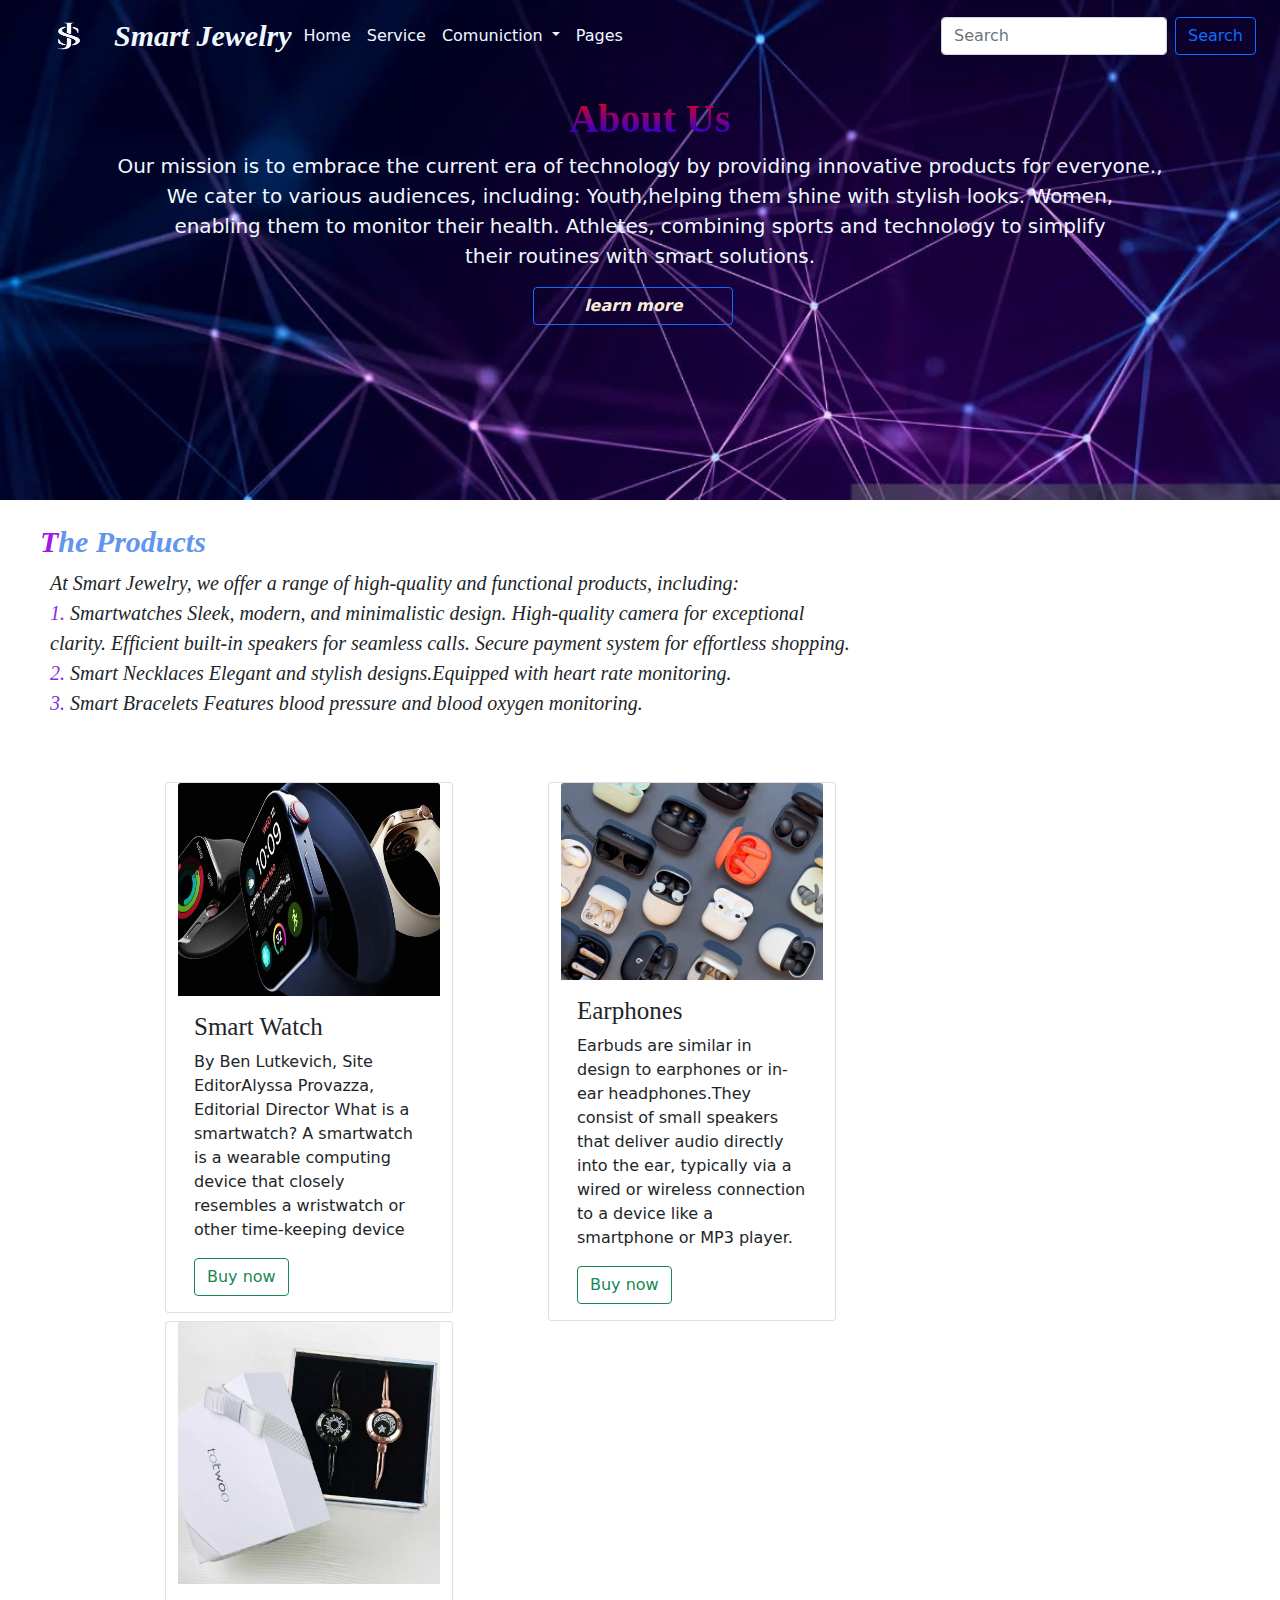
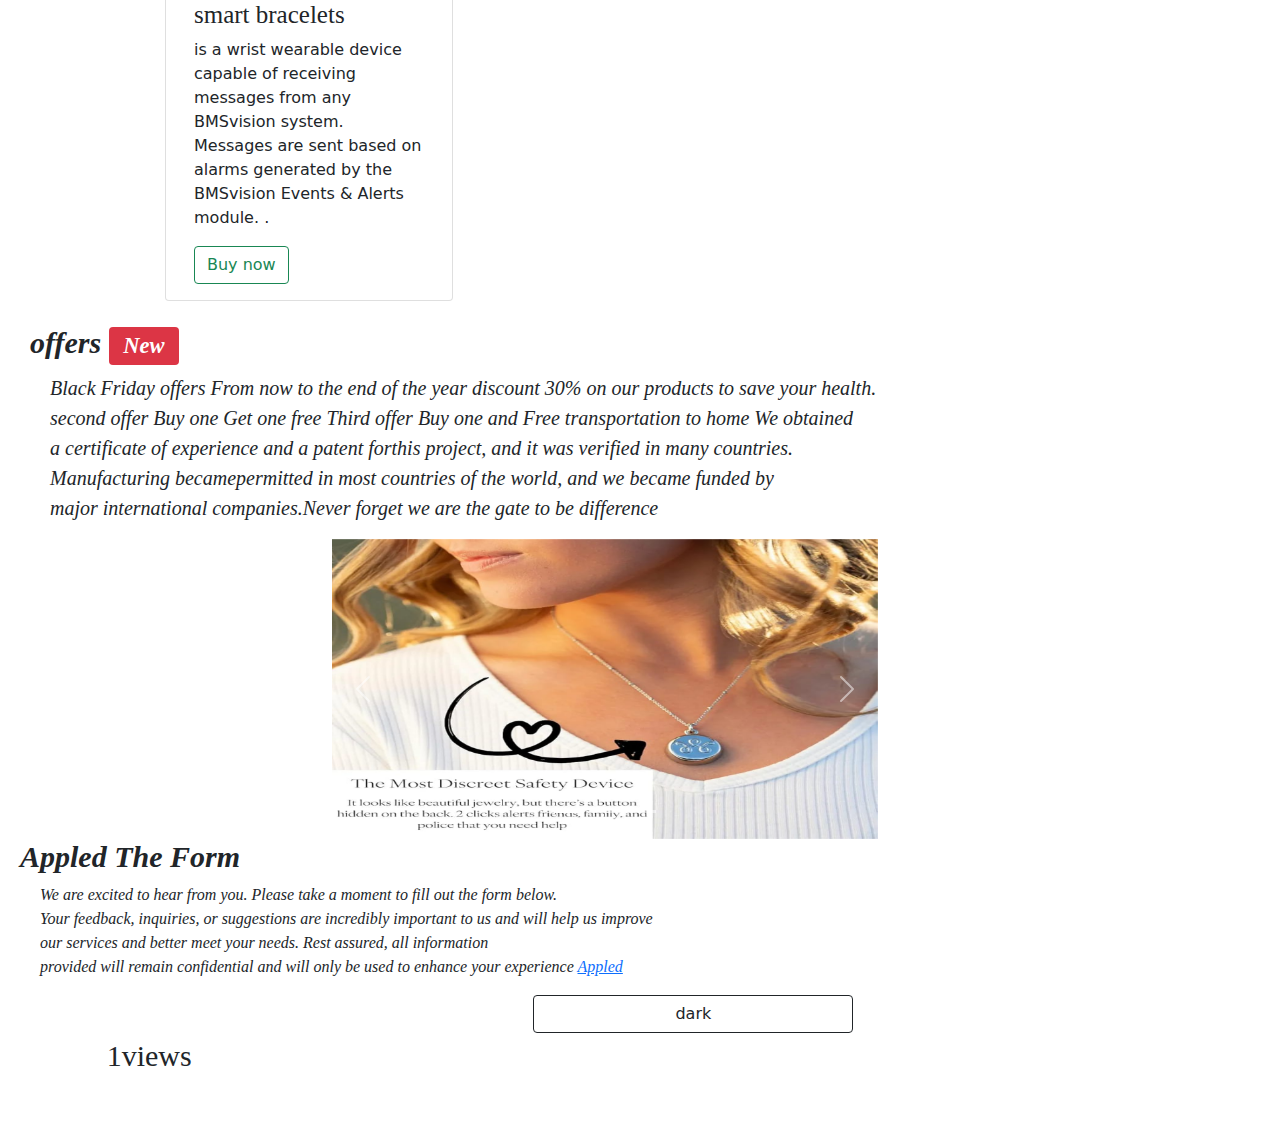
<file: index.html>
<!DOCTYPE html>
<html lang="en">

<head>
    <meta charset="UTF-8">
    <meta name="viewport" content="width=device-width, initial-scale=1.0">
    <title>Document</title>
    <link rel="stylesheet" href="bootstrap.min.css">
    <link rel="stylesheet" href="exam.css">
</head>

<body>
    <!-- <h2 class="mari"> hi in website</h2>
    <p>Lorem ipsum dolor sit amet.</p>
    <h2 class="mari"> hi in website</h2>
    <p>Lorem ipsum dolor sit amet.</p>
    <img src="5d79b5dd066400e188713f7dd417a3f4-removebg-preview (1).png">
    <img src="gg.jpg">
    <img src="902.jpg" id="img1">
    <br>
    <a href="https://www.youtube.com/" target="_blank"> youtube</a>
    <br>
    <a href="https://gemini.google.com/app" target="_blank"> gemini</a>
    <form>
        <label> user name:</label>
        <input type="text" placeholder="username"><br>
        <h2> what is your gadient</h2>
        <input type="radio" name="ss">

        <label> famail</label><br>

        <input type="radio" name="ss">
        <label> male</label><br>


    </form> -->


    <!-- <h2 class="mari"> hi in website</h2>
    <p>Lorem ipsum dolor sit amet.</p>
 -->

    <!-- <h2 class="mari"> hi in website</h2> -->
    <!--  -->
    <!--  -->
    <!-- <div class="mass">
        <ul>
            <li><a href="https://github.com/new" target="_blank"> contant</a></li>
            <li><a href="https://github.com/new" target="_blank "> pages</a></li>
            <li><a href="https://github.com/new" target="_blank"> source</a> </li>
            <li><a href="https://github.com/new" target="_blank"> layout</a></li>
            <li><a href="https://github.com/new" target="_blank"> githup</a></li>

        </ul>
        <h2> hello user</h2>
        <P>Lorem ipsum dolor sit amet consectetur adipisicing elit. Veritatis sunt quaerat quod odit debitis fugiat magnam minus recusandae quidem mollitia!</p>
        <P>Lorem ipsum dolor elit. Veritatis sunt quaerat quod odit debitis fugiat magnam minus recusandae quidem mollitia!</p>
        <P> Veritatis sunt quaerat quod odit debitis fugiat magnam minus recusandae quidem mollitia!</p>
        <P>quod odit debitis fugiat magnam minus recusandae quidem mollitia!</p>

    </div>

    <br>
    <button> enter</button> -->
    <!--  -->
    <!-- <input type="number" id="lovee" placeholder="USD"><br>
    <input type="number" id="love" placeholder="EGY">-->

    <!-- <button id="after">after</button>
    <button id="pefore">pefor</button>
    <button id="side">side
    </button>
    <p id="contant"> contant </p>
    <div id="div"></div> -->
    <!--  -->
    <!-- togle -->
    <!-- <h1 id="name">my name is mariam</h1> -->
    <!--  navbar-->
    <!-- <button id="open" class="hide">open</button>
    <button id="close">close</button>
    <div id="countain">
        <P>home</P>
        <P>source</P>
        <P> news</P>
        <P> proplem solving</P>
        <P> QUIZ</P>
        <P>chat</P>
        <P>blogs</P>


    </div> -->
    <!-- <input type="text" id="inp" placeholder="UserName"><br>
    <button id="btn">click</button> -->
    <!-- dark and light -->
    <!-- <button id="dark"> dark</button>
    <button id="light" class="hide"> light</button>
 -->
    <!--geraly  -->
    <!-- <div id="garaly">
        <div id="photo">
            <img src="cut cat serhio 02-1813x1811-720x719.jpg" onclick="main.src=this.src">
            <img src="img-world-activity-02.jpg" onclick="main.src=this.src">
            <img src="IMG-World-Theme-Park.jpg" onclick="main.src=this.src">
            <img src="2636935038.jpg" onclick="main.src=this.src">
        </div>
        <div id="main">
            <img src="img-world-activity-02.jpg" name="main">

        </div>
        <div id="photo">
            <img src="cut cat serhio 02-1813x1811-720x719.jpg" onmouseenter="main.src=this.src">
            <img src="img-world-activity-02.jpg" onmouseenter="main.src=this.src">
            <img src="IMG-World-Theme-Park.jpg" onmouseenter="main.src=this.src">
            <img src="2636935038.jpg" onmousemove="main.src=this.src">
        </div>
 -->
    <!-- <button id="btn">up</button> -->
    <!-- form -->
    <!-- <div class="scand">
        <input type="number" placeholder="frist number" id="fr"><br>
        <input type="number" placeholder="scand number" id="sc"><br>
    </div>
    <div class="frist">
        <section id="hello">add</section>
        <section id="hellos"></section>
    </div> -->
    <!-- <header class="container">
        <section>
            <div class="green" data-color="green"></div>
            <div class="red" data-color="red"></div>
            <div class="blue " data-color='blue'></div>
            <div class="white " data-color="white"></div>

        </section>

    </header>
    <br>

    <footer class="final">
        <footer class="finals"></footer>
    </footer> -->
    <!-- <br> -->
    <!--  -->
    <!-- <div class="website-counter"></div>
    <button id="reset">Reset</button> -->
    <!-- 
     -->
    <!-- <div class="container-fluid">
        <div class="row">
            <div class="col-md-6">
                <button class="btn btn-primary w-25">kllk</button>

            </div>
            <div>
                <p class="ms-25">Lorem ipsum dolor sit, amet consectetur adipisicing elit. Ea aperiam dolore quisquam neque qui facilis, labore porro quae quas exercitationem numquam ipsum architecto!</p>
            </div>
        </div>

    </div> -->
    <!-- <nav class="navbar navbar-expand-lg bg-body-tertiary">
        <div class="container-fluid">
            <a class="navbar-brand" href="#">Navbar</a>
            <button class="navbar-toggler" type="button" data-bs-toggle="collapse" data-bs-target="#mass" aria-controls="mass" aria-expanded="false">
            <span class="navbar-toggler-icon"> </span>
          </button>
            <div class="collapse navbar-collapse" id="mass">
                <ul class="navbar-nav me-auto mb-2 mb-lg-0 ">
                    <li class="nav-item">
                        <a class="nav-link active" aria-current="page" href="#">Home</a>
                    </li>
                    <li class="nav-item">
                        <a class="nav-link" href="#">Link</a>
                    </li>
                    <li class="nav-item dropdown">
                        <a class="nav-link dropdown-toggle" href="#" role="button" data-bs-toggle="dropdown" aria-expanded="false">
                  Dropdown
                </a>
                        <ul class="dropdown-menu">
                            <li><a class="dropdown-item" href="#">Action</a></li>
                            <li><a class="dropdown-item" href="#">Another action</a></li>
                            <li>
                                <hr class="dropdown-divider">
                            </li>
                            <li><a class="dropdown-item" href="#">Something else here</a></li>
                        </ul>
                    </li>
                    <li class="nav-item">
                        <a class="nav-link disabled" aria-disabled="true">Disabled</a>
                    </li>
                </ul>
                <form class="d-flex" role="search">
                    <input class="form-control me-2" type="search" placeholder="Search" aria-label="Search">
                    <button class="btn btn-outline-success" type="submit">Search</button>
                </form>
            </div>
        </div>
    </nav> -->
    <!-- 
    <nav class="navbar navbar-expanded-lg bg-body-taritary">
        <div class="container-fluid">
            <a class="navbar-prand" href="##"></a>
            <button class="navbar-toggler"  type="button" data-bs-toggler="collaps" data-bs-target="#..." aria-controls="..." aria-expanded="false" aria-lebel="toggle-navgation ">
     -->
    <!-- <nav class="navbar navbar-expand-lg">
        <div class="container">
            <a class="navbar-brand" href="##">mariam</a>
            <button class="navbar-toggler" type="button" data-bs-target="#mass" data-bs-toggler="collapse" aria-controls="mass" aria-expanded="false" aria-label="toggle navgation">
                         <span class="navbar-toggler-icon"></span>
                        </button>
            <div class="collapse navbar-collapse" id="mass">
                <ul class="navbar-nav me-auto mb-2 mb-lg-0">
                    <li class="nav-item active " aria-current="page">
                        <a class="nav-link" href="##"> contant</a>
                    </li>
                    <li class="nav-item">
                        <a class="nav-link" href="##"> pages</a>
                    </li>
                    <li class="nav-item dropdown">
                        <a class="nav-link dropdown-toggle" href="##" aria-toggle="dropdown" aria-expanded="false"> exprince</a>
                        <ul class=" dropdown-menu">
                            <li><a class="dropdown-item" href="#####">here</a></li>
                            <li><a class="dropdown-item" href="####">hii</a></li>
                            <hr class="dropdown-divider">
                            <li><a class="dropdown-item" href="##">here</a></li>

                        </ul>
                    </li>
                    <li class="nav-item">
                        <a class="nav-link disabled" aria-disabled="true" href='#######'>maha</a>
                    </li>
                    <ul>
                        <form class="d-flex me-2">
                            <input class="form-control" type="search" placeholder="search" aria-lebel="search">
                            <button class="btn btn-outline-primary" me-2>search</button>
                        </form>
            </div>
        </div>
    </nav>-->
    <!-- <nav class="navbar navbar-expand-md bg-body-tertiary">
        <div class="container-fluid">
            <a class="navbar-brand" href="#">Navbar</a>
            <button class="navbar-toggler" type="button" data-bs-toggle="collapse" data-bs-target="#navbarSupportedContent" aria-controls="navbarSupportedContent" aria-expanded="false" aria-label="Toggle navigation">
            <span class="navbar-toggler-icon"></span>
          </button>
            <div class="collapse navbar-collapse" id="navbarSupportedContent">
                <ul class="navbar-nav me-auto mb-2 mb-lg-0">
                    <li class="nav-item">
                        <a class="nav-link active" aria-current="page" href="#">Home</a>
                    </li>
                    <li class="nav-item">
                        <a class="nav-link" href="#">Link</a>
                    </li>
                    <li class="nav-item dropdown">
                        <a class="nav-link dropdown-toggle" href="#" data-bs-toggle="dropdown" aria-expanded="false">
                  Dropdown
                </a>
                        <ul class="dropdown-menu">
                            <li><a class="dropdown-item" href="#">Action</a></li>
                            <li><a class="dropdown-item" href="#">Another action</a></li>
                            <li>
                                <hr class="dropdown-divider">
                            </li>
                            <li><a class="dropdown-item" href="#">Something else here</a></li>
                        </ul>
                    </li>
                    <li class="nav-item">
                        <a class="nav-link disabled" aria-disabled="true">Disabled</a>
                    </li>
                </ul>
                <form class="d-flex">
                    <input class="form-control me-2" type="search" placeholder="Search" aria-label="Search">
                    <button class="btn btn-outline-success" type="submit">Search</button>
                </form>
            </div>
        </div>
    </nav>
 -->
    <div class="parents">
        <div class="row">
            <nav class="navbar navbar-expand-md">
                <div class="container-fluid">
                    <img src="1000109999-removebg-preview.png" id="ab">
                    <a class="navbar-brand me-1" href="#" id="nav" style="color: aliceblue;">Smart Jewelry</a>
                    <button class="navbar-toggler" type="button" data-bs-toggle="collapse" data-bs-target="#navbarText" aria-controls="navbarText" aria-expanded="false" aria-label="Toggle navigation">
                    <span class="navbar-toggler-icon  bg-light"></span>
                  </button>
                    </button>
                    <div class="collapse navbar-collapse" id="navbarText">
                        <ul class="navbar-nav me-auto mb-2 mb-lg-0">
                            <li class="nav-item">
                                <a class="nav-link active" aria-current="page" href="https://www.amazon.eg/-/en/Cell-Phones/b?ie=UTF8&node=21832883031" target="_blank" style="color: aliceblue;">Home</a>
                            </li>
                            <li class="nav-item">
                                <a class="nav-link" href="https://en.wikipedia.org/wiki/Digital_marketing" target="_blank" style="color: aliceblue;">Service</a>
                            </li>
                            <li class="nav-item dropdown">
                                <a class="nav-link dropdown-toggle" href="#" role="button" data-bs-toggle="dropdown" aria-expanded="false" style="color: aliceblue;">
            Comuniction 
          </a>
                                <ul class="dropdown-menu">
                                    <li><a class="dropdown-item" href="https://www.amazon.eg/-/en/Cell-Phones/b?ie=UTF8&node=21832883031" target="_blank">Whatsapp</a></li>
                                    <li><a class="dropdown-item" href="https://www.amazon.eg/-/en/Cell-Phones/b?ie=UTF8&node=21832883031">LinkedIn</a></li>
                                    <li>
                                        <hr class="dropdown-divider">
                                    </li>
                                    <li><a class="dropdown-item" href="https://www.amazon.eg/-/en/Cell-Phones/b?ie=UTF8&node=21832883031" target="_blank">facebook</a></li>
                                </ul>
                            </li>
                            <li class="nav-item">
                                <a class="nav-link disabled" aria-disabled="true" style="color: aliceblue;">Pages</a>
                            </li>
                        </ul>
                        <form class="d-flex" role="search">
                            <input class="form-control me-2" type="search" placeholder="Search" aria-label="Search">
                            <button class="btn btn-outline-primary " type="submit">Search</button>
                        </form>
                    </div>
                </div>
        </div>
        </nav>
        <br>
        <h1>About Us
        </h1>
        <p style="color: aliceblue;" class="po"> Our mission is to embrace the current era of technology by providing innovative products for everyone.,<br> We cater to various audiences, including: Youth,helping them shine with stylish looks. Women,<br> enabling them to monitor their health.
            Athletes, combining sports and technology to simplify <br> their routines with smart solutions.
        </P>
        <a href=" https://www.facebook.com/share/zMTmrZhQVazwsibr" class="btn btn-outline-primary offset-5 or "> learn more</a>


    </div>
    <br>
    <div class="content">
        <h2>The Products</h2>
        <p class="pro">At Smart Jewelry, we offer a range of high-quality and functional products, including:
            <br><span> 1.</span> Smartwatches Sleek, modern, and minimalistic design. High-quality camera for exceptional
            <br> clarity. Efficient built-in speakers for seamless calls. Secure payment system for effortless shopping.
            <br> <span>2.</span> Smart Necklaces Elegant and stylish designs.Equipped with heart rate monitoring.<br> <span>3.</span> Smart Bracelets Features blood pressure and blood oxygen monitoring.<br>

        </p>
    </div>
    <br>
    <br>
    <div class="container">
        <div class="row">
            <div class="card col-md-4 offset-1 cardee nada mb-2" style="width: 18rem;">
                <img src="Apple-Watch-8.jpg" class="card-img-top h-50">
                <div class="card-body">
                    <h5 class="card-title mass">Smart Watch</h5>
                    <p class="card-text">

                        By Ben Lutkevich, Site EditorAlyssa Provazza, Editorial Director What is a smartwatch? A smartwatch is a wearable computing device that closely resembles a wristwatch or other time-keeping device</p>
                    <a href="#" class="btn btn-outline-success"> Buy now</a>
                </div>

            </div>
            <div class="card col-md-4 offset-1 cards pan mb-23" style="width: 18rem;">
                <img src="wireless-earbuds-1661183784.jpg" class="card-img-top">
                <div class="card-body">
                    <h5 class="card-title mass">Earphones</h5>
                    <p class="card-text">Earbuds are similar in design to earphones or in-ear headphones.They consist of small speakers that deliver audio directly into the ear, typically via a wired or wireless connection to a device like a smartphone or MP3 player.</p>
                    <a href="#" class="btn btn-outline-success">Buy now

                    </a>
                </div>

            </div>
            <div class="card col-md-3 offset-1 carde an" style="width: 18rem;">
                <img src="4_1800x1800_6fef5b29-8599-487e-a941-1259f7614618.jpg" class="card-img-top">
                <div class="card-body">
                    <h5 class="card-title mass"> smart bracelets </h5>
                    <p class="card-text"> is a wrist wearable device capable of receiving messages from any BMSvision system. Messages are sent based on alarms generated by the BMSvision Events & Alerts module. .
                    </p>
                    <a href="#" class="btn btn-outline-success">Buy now</a>
                </div>

            </div>
        </div>
    </div>



    </div>
    </div>

    </div>
    </div>
    <br>
    <div class="const ">
        <h3> offers <span class="badge bg-danger">New</span></h3>
        </h3>
        <p class="vise">Black Friday offers From now to the end of the year discount 30% on our products to save your health.<br> second offer Buy one Get one free Third offer Buy one and Free transportation to home We obtained<br> a certificate of experience and a patent
            forthis project, and it was verified in many countries.
            <br>Manufacturing becamepermitted in most countries of the world, and we became funded by
            <br>major international companies.Never forget we are the gate to be difference</p>
    </div>
    <div class="container offset-3">
        <div class="row">
            <div id="carouselExampleIndicators" class="carousel slide col-md-6" data-bs-ride="carousel">
                <div class="carousel-indicators">
                    <button type="button" data-bs-target="#carouselExampleIndicators" data-bs-slide-to="0" class="active" aria-current="true" aria-label="Slide 1"></button>
                    <button type="button" data-bs-target="#carouselExampleIndicators" data-bs-slide-to="1" aria-label="Slide 2"></button>
                    <button type="button" data-bs-target="#carouselExampleIndicators" data-bs-slide-to="2" aria-label="Slide 3"></button>
                </div>
                <div class="carousel-inner">
                    <div class="carousel-item active ">
                        <img src="WhatsApp Image 2024-12-04 a_8aeccb72.jpg" class="d-block w-100" style="height: 300px;">
                    </div>
                    <div class="carousel-item">
                        <img src="We.jpg" class="d-block w-100 " style="height: 300px;">
                    </div>
                    <div class="carousel-item">
                        <img src="WhatsApp Image 2024-12-_8bfb01e9.jpg" class="d-block w-100" alt="..." style="height: 300px;">
                    </div>
                </div>
                <button class="carousel-control-prev" type="button" data-bs-target="#carouselExampleIndicators" data-bs-slide="prev">
                  <span class="carousel-control-prev-icon" aria-hidden="true"></span>
                  <span class="visually-hidden">Previous</span>
                </button>
                <button class="carousel-control-next" type="button" data-bs-target="#carouselExampleIndicators" data-bs-slide="next">
                  <span class="carousel-control-next-icon" aria-hidden="true"></span>
                  <span class="visually-hidden">Next</span>
                </button>
            </div>
        </div>
    </div>
    <h5 class="ball"> Appled the Form</h5>
    <p class="pass"> We are excited to hear from you. Please take a moment to fill out the form below.
        <br> Your feedback, inquiries, or suggestions are incredibly important to us and will help us improve
        <br> our services and better meet your needs. Rest assured, all information<br> provided will remain confidential and will only be used to enhance your experience
        <a href="##" data-bs-toggle="modal" data-bs-target="#staticBackdrop">
            Appled
            </a> </p>
    <!-- Button trigger modal -->
    <!-- Modal -->
    <div class="modal fade" id="staticBackdrop" data-bs-backdrop="static" data-bs-keyboard="false" tabindex="-1" aria-labelledby="staticBackdropLabel" aria-hidden="true">
        <div class="modal-dialog">
            <div class="modal-content">
                <div class="modal-header">
                    <h5 class="modal-title" id="staticBackdropLabel">appled</h5>
                    <button type="button" class="btn-close" data-bs-dismiss="modal" aria-label="Close"></button>
                </div>
                <div class="modal-body">
                    <form>
                        <h6 class="text-center"> enter your data </h6>
                        <label for="UserName" class="form-lebel">UserName</label>
                        <input class="form-control" placeholder="UserName" type="text" id="text ">
                        <label for="email" class="form-lebel">Email</label>
                        <input class="form-control" placeholder="Email" type="email">
                        <label for="password" class="form-lebel">Password</label>
                        <input class="form-control" placeholder="password" type="password" id="password ">

                        <h6>What gender are you?</h6>
                        <input id="grad" name="mm" type="radio">
                        <label for="grad"> man<label>
                        <input id="grad" name="mm" type="radio">
                        <label for="grad"> woman<label>
    



                    </form>
                </div>
                <div class="modal-footer">
                    <button type="button" class="btn btn-secondary" data-bs-dismiss="modal">Close</button>
                    <button type="button" class="btn btn-primary">submint</button>
                </div>
            </div>
        </div>
    </div>
    <button id="mariam" class="btn btn-outline-dark offset-5 w-25">dark</button>
    <button id="mariams" class="btn btn-outline-light hide offset-5 w-25"> light</button>
    <div class="view offset-1"><p>views</p>views</div>
    <!-- <footer> -->
         <!-- <div class="footer">
        <span class="offset-1 text-light maha"> this company supported diffrent<br>
             countries this webseite have a accsesabilty <br>  
             <br> </span></div>
             <article> when want communication with modeotor for company 
             <br> <br>Gmail:  Smartjewelry@gmail.com <br><br>
             Phone: 01148648800<br></br>Facebook: https://www.facebook.com/share/zMTmrZhQVazwsibr<br>

            </artical> 
 

        


    </footer>



 -->




    <script src="bootstrap.bundle.min.js"></script>
    <script src="exam.js "></script>

</body>

</html>
</file>
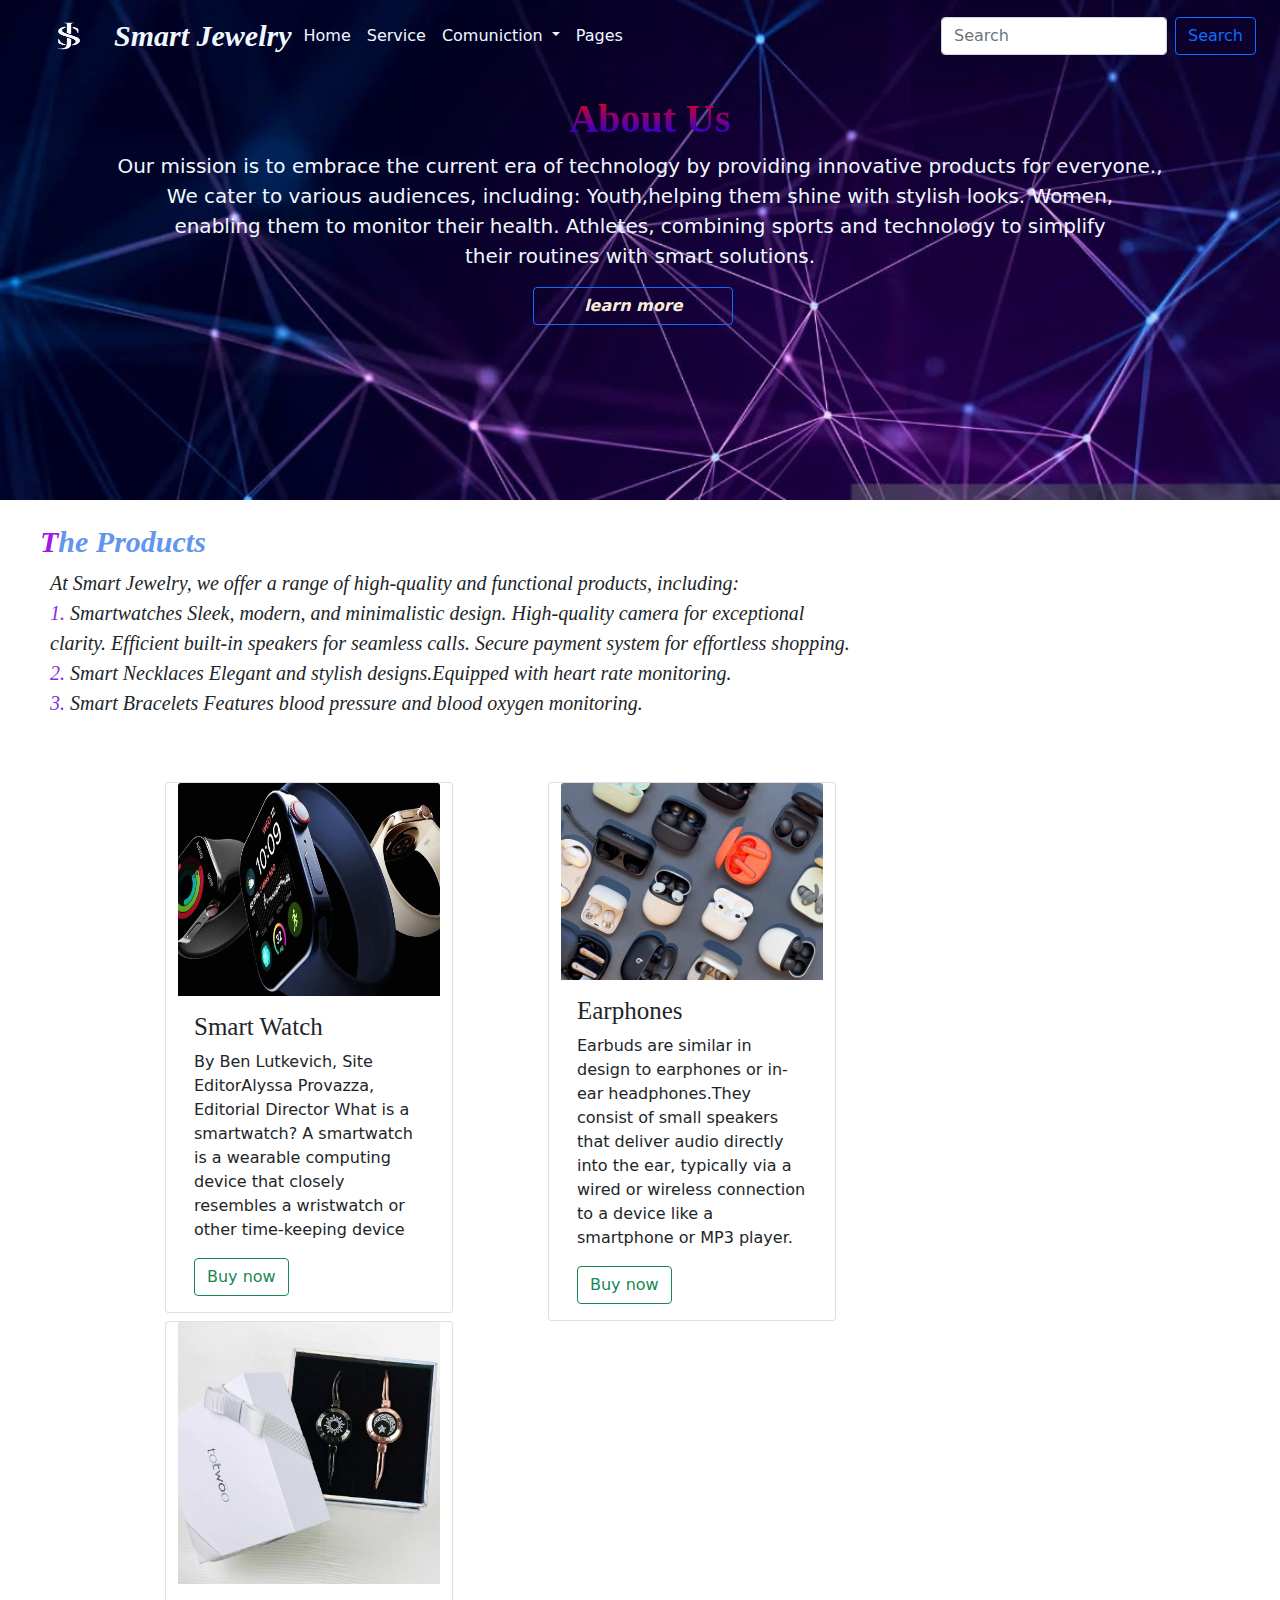
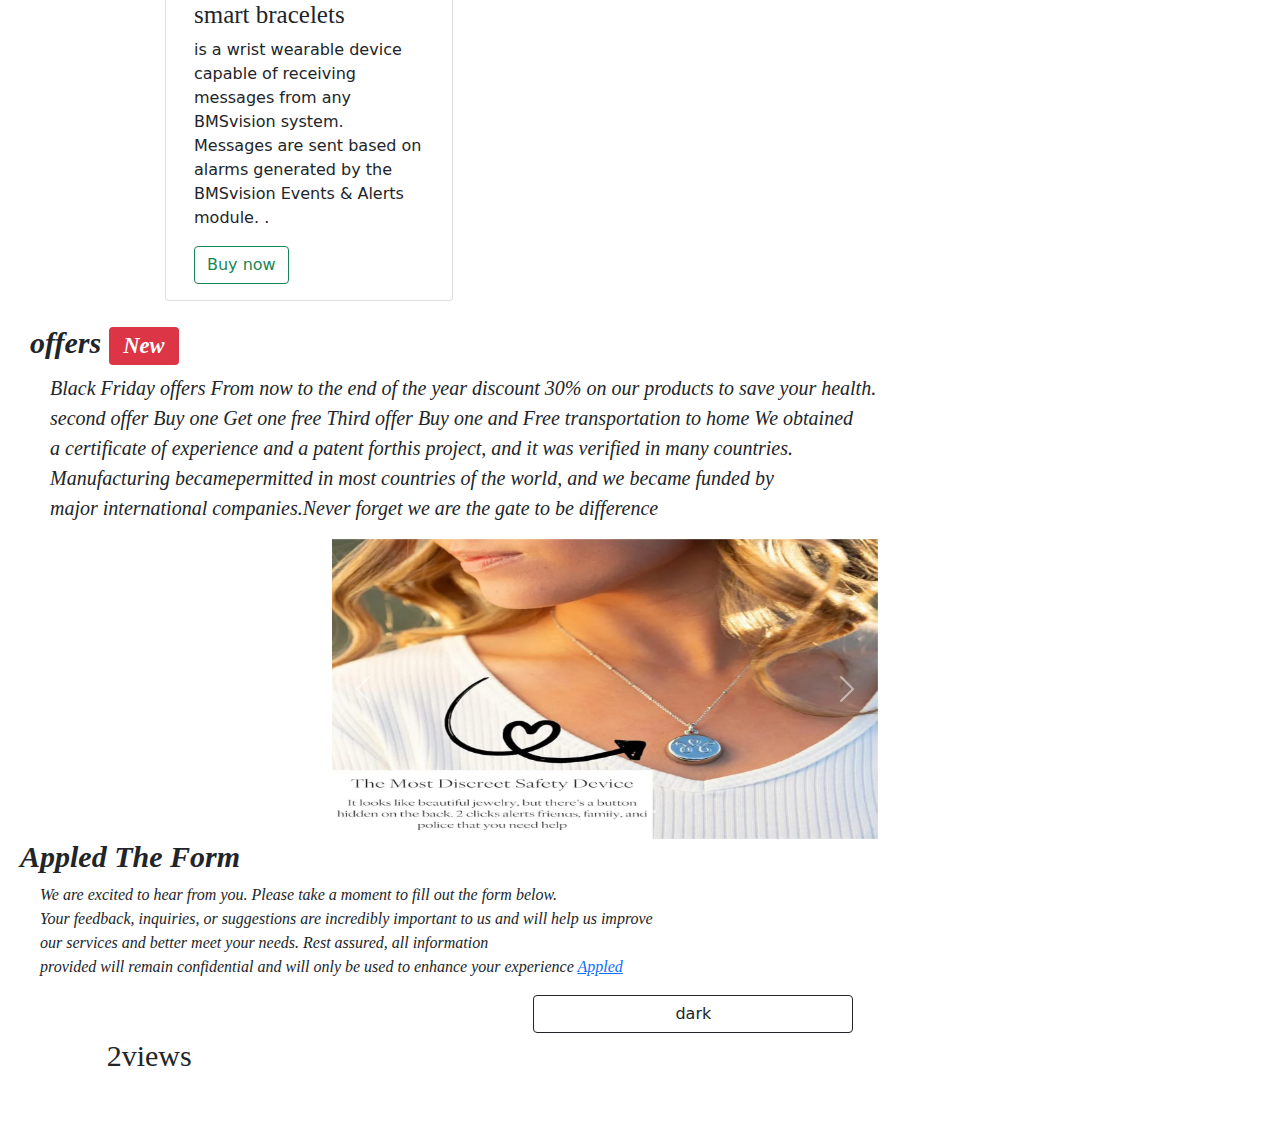
<file: exam.html>
<!DOCTYPE html>
<html lang="en">

<head>
    <meta charset="UTF-8">
    <meta name="viewport" content="width=device-width, initial-scale=1.0">
    <title>Document</title>
    <link rel="stylesheet" href="bootstrap.min.css">
    <link rel="stylesheet" href="exam.css">
</head>

<body>
    <!-- <h2 class="mari"> hi in website</h2>
    <p>Lorem ipsum dolor sit amet.</p>
    <h2 class="mari"> hi in website</h2>
    <p>Lorem ipsum dolor sit amet.</p>
    <img src="5d79b5dd066400e188713f7dd417a3f4-removebg-preview (1).png">
    <img src="gg.jpg">
    <img src="902.jpg" id="img1">
    <br>
    <a href="https://www.youtube.com/" target="_blank"> youtube</a>
    <br>
    <a href="https://gemini.google.com/app" target="_blank"> gemini</a>
    <form>
        <label> user name:</label>
        <input type="text" placeholder="username"><br>
        <h2> what is your gadient</h2>
        <input type="radio" name="ss">

        <label> famail</label><br>

        <input type="radio" name="ss">
        <label> male</label><br>


    </form> -->


    <!-- <h2 class="mari"> hi in website</h2>
    <p>Lorem ipsum dolor sit amet.</p>
 -->

    <!-- <h2 class="mari"> hi in website</h2> -->
    <!--  -->
    <!--  -->
    <!-- <div class="mass">
        <ul>
            <li><a href="https://github.com/new" target="_blank"> contant</a></li>
            <li><a href="https://github.com/new" target="_blank "> pages</a></li>
            <li><a href="https://github.com/new" target="_blank"> source</a> </li>
            <li><a href="https://github.com/new" target="_blank"> layout</a></li>
            <li><a href="https://github.com/new" target="_blank"> githup</a></li>

        </ul>
        <h2> hello user</h2>
        <P>Lorem ipsum dolor sit amet consectetur adipisicing elit. Veritatis sunt quaerat quod odit debitis fugiat magnam minus recusandae quidem mollitia!</p>
        <P>Lorem ipsum dolor elit. Veritatis sunt quaerat quod odit debitis fugiat magnam minus recusandae quidem mollitia!</p>
        <P> Veritatis sunt quaerat quod odit debitis fugiat magnam minus recusandae quidem mollitia!</p>
        <P>quod odit debitis fugiat magnam minus recusandae quidem mollitia!</p>

    </div>

    <br>
    <button> enter</button> -->
    <!--  -->
    <!-- <input type="number" id="lovee" placeholder="USD"><br>
    <input type="number" id="love" placeholder="EGY">-->

    <!-- <button id="after">after</button>
    <button id="pefore">pefor</button>
    <button id="side">side
    </button>
    <p id="contant"> contant </p>
    <div id="div"></div> -->
    <!--  -->
    <!-- togle -->
    <!-- <h1 id="name">my name is mariam</h1> -->
    <!--  navbar-->
    <!-- <button id="open" class="hide">open</button>
    <button id="close">close</button>
    <div id="countain">
        <P>home</P>
        <P>source</P>
        <P> news</P>
        <P> proplem solving</P>
        <P> QUIZ</P>
        <P>chat</P>
        <P>blogs</P>


    </div> -->
    <!-- <input type="text" id="inp" placeholder="UserName"><br>
    <button id="btn">click</button> -->
    <!-- dark and light -->
    <!-- <button id="dark"> dark</button>
    <button id="light" class="hide"> light</button>
 -->
    <!--geraly  -->
    <!-- <div id="garaly">
        <div id="photo">
            <img src="cut cat serhio 02-1813x1811-720x719.jpg" onclick="main.src=this.src">
            <img src="img-world-activity-02.jpg" onclick="main.src=this.src">
            <img src="IMG-World-Theme-Park.jpg" onclick="main.src=this.src">
            <img src="2636935038.jpg" onclick="main.src=this.src">
        </div>
        <div id="main">
            <img src="img-world-activity-02.jpg" name="main">

        </div>
        <div id="photo">
            <img src="cut cat serhio 02-1813x1811-720x719.jpg" onmouseenter="main.src=this.src">
            <img src="img-world-activity-02.jpg" onmouseenter="main.src=this.src">
            <img src="IMG-World-Theme-Park.jpg" onmouseenter="main.src=this.src">
            <img src="2636935038.jpg" onmousemove="main.src=this.src">
        </div>
 -->
    <!-- <button id="btn">up</button> -->
    <!-- form -->
    <!-- <div class="scand">
        <input type="number" placeholder="frist number" id="fr"><br>
        <input type="number" placeholder="scand number" id="sc"><br>
    </div>
    <div class="frist">
        <section id="hello">add</section>
        <section id="hellos"></section>
    </div> -->
    <!-- <header class="container">
        <section>
            <div class="green" data-color="green"></div>
            <div class="red" data-color="red"></div>
            <div class="blue " data-color='blue'></div>
            <div class="white " data-color="white"></div>

        </section>

    </header>
    <br>

    <footer class="final">
        <footer class="finals"></footer>
    </footer> -->
    <!-- <br> -->
    <!--  -->
    <!-- <div class="website-counter"></div>
    <button id="reset">Reset</button> -->
    <!-- 
     -->
    <!-- <div class="container-fluid">
        <div class="row">
            <div class="col-md-6">
                <button class="btn btn-primary w-25">kllk</button>

            </div>
            <div>
                <p class="ms-25">Lorem ipsum dolor sit, amet consectetur adipisicing elit. Ea aperiam dolore quisquam neque qui facilis, labore porro quae quas exercitationem numquam ipsum architecto!</p>
            </div>
        </div>

    </div> -->
    <!-- <nav class="navbar navbar-expand-lg bg-body-tertiary">
        <div class="container-fluid">
            <a class="navbar-brand" href="#">Navbar</a>
            <button class="navbar-toggler" type="button" data-bs-toggle="collapse" data-bs-target="#mass" aria-controls="mass" aria-expanded="false">
            <span class="navbar-toggler-icon"> </span>
          </button>
            <div class="collapse navbar-collapse" id="mass">
                <ul class="navbar-nav me-auto mb-2 mb-lg-0 ">
                    <li class="nav-item">
                        <a class="nav-link active" aria-current="page" href="#">Home</a>
                    </li>
                    <li class="nav-item">
                        <a class="nav-link" href="#">Link</a>
                    </li>
                    <li class="nav-item dropdown">
                        <a class="nav-link dropdown-toggle" href="#" role="button" data-bs-toggle="dropdown" aria-expanded="false">
                  Dropdown
                </a>
                        <ul class="dropdown-menu">
                            <li><a class="dropdown-item" href="#">Action</a></li>
                            <li><a class="dropdown-item" href="#">Another action</a></li>
                            <li>
                                <hr class="dropdown-divider">
                            </li>
                            <li><a class="dropdown-item" href="#">Something else here</a></li>
                        </ul>
                    </li>
                    <li class="nav-item">
                        <a class="nav-link disabled" aria-disabled="true">Disabled</a>
                    </li>
                </ul>
                <form class="d-flex" role="search">
                    <input class="form-control me-2" type="search" placeholder="Search" aria-label="Search">
                    <button class="btn btn-outline-success" type="submit">Search</button>
                </form>
            </div>
        </div>
    </nav> -->
    <!-- 
    <nav class="navbar navbar-expanded-lg bg-body-taritary">
        <div class="container-fluid">
            <a class="navbar-prand" href="##"></a>
            <button class="navbar-toggler"  type="button" data-bs-toggler="collaps" data-bs-target="#..." aria-controls="..." aria-expanded="false" aria-lebel="toggle-navgation ">
     -->
    <!-- <nav class="navbar navbar-expand-lg">
        <div class="container">
            <a class="navbar-brand" href="##">mariam</a>
            <button class="navbar-toggler" type="button" data-bs-target="#mass" data-bs-toggler="collapse" aria-controls="mass" aria-expanded="false" aria-label="toggle navgation">
                         <span class="navbar-toggler-icon"></span>
                        </button>
            <div class="collapse navbar-collapse" id="mass">
                <ul class="navbar-nav me-auto mb-2 mb-lg-0">
                    <li class="nav-item active " aria-current="page">
                        <a class="nav-link" href="##"> contant</a>
                    </li>
                    <li class="nav-item">
                        <a class="nav-link" href="##"> pages</a>
                    </li>
                    <li class="nav-item dropdown">
                        <a class="nav-link dropdown-toggle" href="##" aria-toggle="dropdown" aria-expanded="false"> exprince</a>
                        <ul class=" dropdown-menu">
                            <li><a class="dropdown-item" href="#####">here</a></li>
                            <li><a class="dropdown-item" href="####">hii</a></li>
                            <hr class="dropdown-divider">
                            <li><a class="dropdown-item" href="##">here</a></li>

                        </ul>
                    </li>
                    <li class="nav-item">
                        <a class="nav-link disabled" aria-disabled="true" href='#######'>maha</a>
                    </li>
                    <ul>
                        <form class="d-flex me-2">
                            <input class="form-control" type="search" placeholder="search" aria-lebel="search">
                            <button class="btn btn-outline-primary" me-2>search</button>
                        </form>
            </div>
        </div>
    </nav>-->
    <!-- <nav class="navbar navbar-expand-md bg-body-tertiary">
        <div class="container-fluid">
            <a class="navbar-brand" href="#">Navbar</a>
            <button class="navbar-toggler" type="button" data-bs-toggle="collapse" data-bs-target="#navbarSupportedContent" aria-controls="navbarSupportedContent" aria-expanded="false" aria-label="Toggle navigation">
            <span class="navbar-toggler-icon"></span>
          </button>
            <div class="collapse navbar-collapse" id="navbarSupportedContent">
                <ul class="navbar-nav me-auto mb-2 mb-lg-0">
                    <li class="nav-item">
                        <a class="nav-link active" aria-current="page" href="#">Home</a>
                    </li>
                    <li class="nav-item">
                        <a class="nav-link" href="#">Link</a>
                    </li>
                    <li class="nav-item dropdown">
                        <a class="nav-link dropdown-toggle" href="#" data-bs-toggle="dropdown" aria-expanded="false">
                  Dropdown
                </a>
                        <ul class="dropdown-menu">
                            <li><a class="dropdown-item" href="#">Action</a></li>
                            <li><a class="dropdown-item" href="#">Another action</a></li>
                            <li>
                                <hr class="dropdown-divider">
                            </li>
                            <li><a class="dropdown-item" href="#">Something else here</a></li>
                        </ul>
                    </li>
                    <li class="nav-item">
                        <a class="nav-link disabled" aria-disabled="true">Disabled</a>
                    </li>
                </ul>
                <form class="d-flex">
                    <input class="form-control me-2" type="search" placeholder="Search" aria-label="Search">
                    <button class="btn btn-outline-success" type="submit">Search</button>
                </form>
            </div>
        </div>
    </nav>
 -->
    <div class="parents">
        <div class="row">
            <nav class="navbar navbar-expand-md">
                <div class="container-fluid">
                    <img src="1000109999-removebg-preview.png" id="ab">
                    <a class="navbar-brand me-1" href="#" id="nav" style="color: aliceblue;">Smart Jewelry</a>
                    <button class="navbar-toggler" type="button" data-bs-toggle="collapse" data-bs-target="#navbarText" aria-controls="navbarText" aria-expanded="false" aria-label="Toggle navigation">
                    <span class="navbar-toggler-icon  bg-light"></span>
                  </button>
                    </button>
                    <div class="collapse navbar-collapse" id="navbarText">
                        <ul class="navbar-nav me-auto mb-2 mb-lg-0">
                            <li class="nav-item">
                                <a class="nav-link active" aria-current="page" href="https://www.amazon.eg/-/en/Cell-Phones/b?ie=UTF8&node=21832883031" target="_blank" style="color: aliceblue;">Home</a>
                            </li>
                            <li class="nav-item">
                                <a class="nav-link" href="https://en.wikipedia.org/wiki/Digital_marketing" target="_blank" style="color: aliceblue;">Service</a>
                            </li>
                            <li class="nav-item dropdown">
                                <a class="nav-link dropdown-toggle" href="#" role="button" data-bs-toggle="dropdown" aria-expanded="false" style="color: aliceblue;">
            Comuniction 
          </a>
                                <ul class="dropdown-menu">
                                    <li><a class="dropdown-item" href="https://www.amazon.eg/-/en/Cell-Phones/b?ie=UTF8&node=21832883031" target="_blank">Whatsapp</a></li>
                                    <li><a class="dropdown-item" href="https://www.amazon.eg/-/en/Cell-Phones/b?ie=UTF8&node=21832883031">LinkedIn</a></li>
                                    <li>
                                        <hr class="dropdown-divider">
                                    </li>
                                    <li><a class="dropdown-item" href="https://www.amazon.eg/-/en/Cell-Phones/b?ie=UTF8&node=21832883031" target="_blank">facebook</a></li>
                                </ul>
                            </li>
                            <li class="nav-item">
                                <a class="nav-link disabled" aria-disabled="true" style="color: aliceblue;">Pages</a>
                            </li>
                        </ul>
                        <form class="d-flex" role="search">
                            <input class="form-control me-2" type="search" placeholder="Search" aria-label="Search">
                            <button class="btn btn-outline-primary " type="submit">Search</button>
                        </form>
                    </div>
                </div>
        </div>
        </nav>
        <br>
        <h1>About Us
        </h1>
        <p style="color: aliceblue;" class="po"> Our mission is to embrace the current era of technology by providing innovative products for everyone.,<br> We cater to various audiences, including: Youth,helping them shine with stylish looks. Women,<br> enabling them to monitor their health.
            Athletes, combining sports and technology to simplify <br> their routines with smart solutions.
        </P>
        <a href=" https://www.facebook.com/share/zMTmrZhQVazwsibr" class="btn btn-outline-primary offset-5 or "> learn more</a>


    </div>
    <br>
    <div class="content">
        <h2>The Products</h2>
        <p class="pro">At Smart Jewelry, we offer a range of high-quality and functional products, including:
            <br><span> 1.</span> Smartwatches Sleek, modern, and minimalistic design. High-quality camera for exceptional
            <br> clarity. Efficient built-in speakers for seamless calls. Secure payment system for effortless shopping.
            <br> <span>2.</span> Smart Necklaces Elegant and stylish designs.Equipped with heart rate monitoring.<br> <span>3.</span> Smart Bracelets Features blood pressure and blood oxygen monitoring.<br>

        </p>
    </div>
    <br>
    <br>
    <div class="container">
        <div class="row">
            <div class="card col-md-4 offset-1 cardee nada mb-2" style="width: 18rem;">
                <img src="Apple-Watch-8.jpg" class="card-img-top h-50">
                <div class="card-body">
                    <h5 class="card-title mass">Smart Watch</h5>
                    <p class="card-text">

                        By Ben Lutkevich, Site EditorAlyssa Provazza, Editorial Director What is a smartwatch? A smartwatch is a wearable computing device that closely resembles a wristwatch or other time-keeping device</p>
                    <a href="#" class="btn btn-outline-success"> Buy now</a>
                </div>

            </div>
            <div class="card col-md-4 offset-1 cards pan mb-23" style="width: 18rem;">
                <img src="wireless-earbuds-1661183784.jpg" class="card-img-top">
                <div class="card-body">
                    <h5 class="card-title mass">Earphones</h5>
                    <p class="card-text">Earbuds are similar in design to earphones or in-ear headphones.They consist of small speakers that deliver audio directly into the ear, typically via a wired or wireless connection to a device like a smartphone or MP3 player.</p>
                    <a href="#" class="btn btn-outline-success">Buy now

                    </a>
                </div>

            </div>
            <div class="card col-md-3 offset-1 carde an" style="width: 18rem;">
                <img src="4_1800x1800_6fef5b29-8599-487e-a941-1259f7614618.jpg" class="card-img-top">
                <div class="card-body">
                    <h5 class="card-title mass"> smart bracelets </h5>
                    <p class="card-text"> is a wrist wearable device capable of receiving messages from any BMSvision system. Messages are sent based on alarms generated by the BMSvision Events & Alerts module. .
                    </p>
                    <a href="#" class="btn btn-outline-success">Buy now</a>
                </div>

            </div>
        </div>
    </div>



    </div>
    </div>

    </div>
    </div>
    <br>
    <div class="const ">
        <h3> offers <span class="badge bg-danger">New</span></h3>
        </h3>
        <p class="vise">Black Friday offers From now to the end of the year discount 30% on our products to save your health.<br> second offer Buy one Get one free Third offer Buy one and Free transportation to home We obtained<br> a certificate of experience and a patent
            forthis project, and it was verified in many countries.
            <br>Manufacturing becamepermitted in most countries of the world, and we became funded by
            <br>major international companies.Never forget we are the gate to be difference</p>
    </div>
    <div class="container offset-3">
        <div class="row">
            <div id="carouselExampleIndicators" class="carousel slide col-md-6" data-bs-ride="carousel">
                <div class="carousel-indicators">
                    <button type="button" data-bs-target="#carouselExampleIndicators" data-bs-slide-to="0" class="active" aria-current="true" aria-label="Slide 1"></button>
                    <button type="button" data-bs-target="#carouselExampleIndicators" data-bs-slide-to="1" aria-label="Slide 2"></button>
                    <button type="button" data-bs-target="#carouselExampleIndicators" data-bs-slide-to="2" aria-label="Slide 3"></button>
                </div>
                <div class="carousel-inner">
                    <div class="carousel-item active ">
                        <img src="WhatsApp Image 2024-12-04 a_8aeccb72.jpg" class="d-block w-100" style="height: 300px;">
                    </div>
                    <div class="carousel-item">
                        <img src="We.jpg" class="d-block w-100 " style="height: 300px;">
                    </div>
                    <div class="carousel-item">
                        <img src="WhatsApp Image 2024-12-_8bfb01e9.jpg" class="d-block w-100" alt="..." style="height: 300px;">
                    </div>
                </div>
                <button class="carousel-control-prev" type="button" data-bs-target="#carouselExampleIndicators" data-bs-slide="prev">
                  <span class="carousel-control-prev-icon" aria-hidden="true"></span>
                  <span class="visually-hidden">Previous</span>
                </button>
                <button class="carousel-control-next" type="button" data-bs-target="#carouselExampleIndicators" data-bs-slide="next">
                  <span class="carousel-control-next-icon" aria-hidden="true"></span>
                  <span class="visually-hidden">Next</span>
                </button>
            </div>
        </div>
    </div>
    <h5 class="ball"> Appled the Form</h5>
    <p class="pass"> We are excited to hear from you. Please take a moment to fill out the form below.
        <br> Your feedback, inquiries, or suggestions are incredibly important to us and will help us improve
        <br> our services and better meet your needs. Rest assured, all information<br> provided will remain confidential and will only be used to enhance your experience
        <a href="##" data-bs-toggle="modal" data-bs-target="#staticBackdrop">
            Appled
            </a> </p>
    <!-- Button trigger modal -->
    <!-- Modal -->
    <div class="modal fade" id="staticBackdrop" data-bs-backdrop="static" data-bs-keyboard="false" tabindex="-1" aria-labelledby="staticBackdropLabel" aria-hidden="true">
        <div class="modal-dialog">
            <div class="modal-content">
                <div class="modal-header">
                    <h5 class="modal-title" id="staticBackdropLabel">appled</h5>
                    <button type="button" class="btn-close" data-bs-dismiss="modal" aria-label="Close"></button>
                </div>
                <div class="modal-body">
                    <form>
                        <h6 class="text-center"> enter your data </h6>
                        <label for="UserName" class="form-lebel">UserName</label>
                        <input class="form-control" placeholder="UserName" type="text" id="text ">
                        <label for="email" class="form-lebel">Email</label>
                        <input class="form-control" placeholder="Email" type="email">
                        <label for="password" class="form-lebel">Password</label>
                        <input class="form-control" placeholder="password" type="password" id="password ">

                        <h6>What gender are you?</h6>
                        <input id="grad" name="mm" type="radio">
                        <label for="grad"> man<label>
                        <input id="grad" name="mm" type="radio">
                        <label for="grad"> woman<label>
    



                    </form>
                </div>
                <div class="modal-footer">
                    <button type="button" class="btn btn-secondary" data-bs-dismiss="modal">Close</button>
                    <button type="button" class="btn btn-primary">submint</button>
                </div>
            </div>
        </div>
    </div>
    <button id="mariam" class="btn btn-outline-dark offset-5 w-25">dark</button>
    <button id="mariams" class="btn btn-outline-light hide offset-5 w-25"> light</button>
    <div class="view offset-1"><p>views</p>views</div>
    <!-- <footer> -->
         <!-- <div class="footer">
        <span class="offset-1 text-light maha"> this company supported diffrent<br>
             countries this webseite have a accsesabilty <br>  
             <br> </span></div>
             <article> when want communication with modeotor for company 
             <br> <br>Gmail:  Smartjewelry@gmail.com <br><br>
             Phone: 01148648800<br></br>Facebook: https://www.facebook.com/share/zMTmrZhQVazwsibr<br>

            </artical> 
 

        


    </footer>



 -->




    <script src="bootstrap.bundle.min.js"></script>
    <script src="exam.js "></script>

</body>

</html>
</file>
<file: exam.css>
/* .mass {
    text-align: center;
    color: rgb(21, 8, 17);
    background-image: linear-gradient(rgb(31, 199, 185), rgb(244, 248, 255));
    padding: 20px;
}

body {
    font-family: Georgia, 'Times New Roman', Times, serif;
    font-style: italic;
}

button {
    width: 100px;
    height: 50px;
    border-radius: 10px;
    background-image: linear-gradient(rgb(0, 217, 255), blue);
}

button:hover {
    filter: drop-shadow(0 0 20px rgb(192, 173, 173));
}

ul {
    position: absolute;
    right: 0;
    top: 0;
    margin: 20px;
}

li {
    display: inline;
}

a {
    text-decoration: none;
    background-color: antiquewhite;
    padding: 4px;
    border-radius: 4px;
    color: rgb(21, 8, 17);
} */


/* .see {
    background-color: brown;
    color: white;
    filter: drop-shadow(0 0 10px rgb(176, 169, 169));
} */


/* #photo img {
    width: 100px;
    height: 220px;
    border: 5px solid #aaa;
}

#photo img:hover {
    border: 5px solid #1ad22d;
    cursor: pointer;
}

#main img {
    width: 650px;
    height: 600px;
    border: 5px solid #aaa;
}


/* * {
    margin: 0;
}

.hide {
    display: none;
}

#countain {
    width: 140px;
    height: 100vh;
    background-image: linear-gradient(rgb(0, 238, 255), blue);
}

p {
    font-style: italic;
    font-family: Georgia, 'Times New Roman', Times, serif;
    font-size: 30px;
    padding: 10px;
    color: aliceblue;
}

p:hover {
    background-color: black;
}

button {
    background-image: linear-gradient(rgb(0, 238, 255), blue);
    border: 2px solid rgb(169, 147, 147);
    width: 70px;
    border-radius: 5px;
    position: absolute;
    left: 140px
}

button:hover {
    background-image: linear-gradient(rgb(9, 8, 8), rgb(13, 13, 18));
    color: aliceblue;
    cursor: pointer;
} */


/* form */


/* div {
    display: grid;
    justify-content: center;
}

#hello {
    background-color: aquamarine;
    text-align: center;
    border-radius: 5px;
} */


/* .green {
    background-color: rgb(30, 210, 75);
    width: 100px;
    border-radius: 30px;
    height: 100px;
}

.red {
    background-color: rgb(170, 17, 17);
    width: 100px;
    height: 100px;
    border-radius: 30px;
}

.blue {
    background-color: rgb(30, 33, 210);
    width: 100px;
    height: 100px;
    border-radius: 30px;
}

.white {
    background-color: rgb(255, 251, 255);
    width: 100px;
    height: 100px;
    border-radius: 30px;
}

section {
    width: 500px;
    height: 200px;
    background-color: rgb(15, 15, 14);
    display: flex;
    justify-content: space-between;
    align-items: center;
    border-radius: 30px;
    padding: 10px;
}

.container {
    display: flex;
    justify-content: center;
}

body {
    background-color: rgb(226, 222, 222);
}

.final {
    display: flex;
    justify-content: center;
}

.finals {
    background-color: rgb(20, 18, 16);
    width: 500px;
    height: 300px;
    border-radius: 30px;
}

div :hover {
    opacity: 1;
}

.active {
    filter: drop-shadow(0 0 10px rgb(228, 227, 227));
    width: 110px;
}

.website-counter {
    width: 100px;
    height: 100px;
    background-color: cadetblue;
    border-radius: 10px;
}

button {
    background-image: linear-gradient(blue, rgb(0, 247, 255));
    width: 100px;
    border-radius: 10px;
    height: 30px;
} */

.or {
    color: antiquewhite;
    width: 200px;
    font-weight: bold;
    font-style: italic;
}

.or:hover {
    background-image: linear-gradient(red, blue);
}

#ab {
    width: 90px;
    height: 50px;
}

#nav {
    font-family: Georgia, 'Times New Roman', Times, serif;
    font-size: 30px;
    font-style: italic;
    font-weight: bold;
    text-transform: capitalize;
}

h2 {
    font-family: Georgia, 'Times New Roman', Times, serif;
    font-size: 30px;
    font-style: italic;
    font-weight: bold;
    text-transform: capitalize;
    color: cornflowerblue;
    margin-left: 20px;
}

h2::first-letter {
    color: rgb(163, 24, 227);
}

h4 {
    font-style: italic;
    font-weight: bold;
    text-transform: uppercase;
    font-size: 25px;
    margin-left: 20px;
}

h6 {
    font-style: italic;
    text-transform: capitalize;
    font-size: 20px;
    margin-left: 20px;
}

h1 {
    margin-left: 20px;
    font-family: Georgia, 'Times New Roman', Times, serif;
    font-weight: bold;
    background-image: linear-gradient(red, blue);
    color: transparent;
    background-clip: text;
    text-align: center;
}

h3 {
    font-family: Georgia, 'Times New Roman', Times, serif;
    font-size: 30px;
    font-style: italic;
    font-weight: bold;
}

.vise {
    margin-left: 20px;
    font-family: Georgia, 'Times New Roman', Times, serif;
    font-size: 20px;
    font-style: italic;
}

.const {
    margin-left: 30px;
}

.po {
    text-align: center;
    font-size: 20px;
}

.pro {
    margin-left: 30px;
    font-family: Georgia, 'Times New Roman', Times, serif;
    font-size: 20px;
    font-style: italic;
}

body {
    overflow-x: hidden;
}

.content {
    margin-left: 20px;
}

span {
    color: blueviolet;
    font-size: 20px;
    font-style: italic;
}

@media(max-width:900px) {
    footer {
        height: 400px;
    }
    #ab {
        width: 50px;
        height: 30px;
    }
    .or {
        display: none;
    }
    h2 {
        font-family: Georgia, 'Times New Roman', Times, serif;
        font-size: 30px;
        font-style: italic;
        font-weight: bold;
        text-transform: capitalize;
        color: cornflowerblue;
        margin-left: 20px;
        font-size: 20px;
        background-image: linear-gradient(red, blue);
        color: transparent;
        background-clip: text;
    }
    #abc {
        width: 18rem;
    }
    body {
        overflow-x: hidden;
        margin-left: 20px;
    }
}

.ball {
    font-family: Georgia, 'Times New Roman', Times, serif;
    font-family: Georgia, 'Times New Roman', Times, serif;
    font-size: 30px;
    font-style: italic;
    text-transform: capitalize;
    margin-left: 20px;
    font-weight: bold;
    font-size: 30px;
}

.pass {
    margin-left: 40px;
    font-family: Georgia, 'Times New Roman', Times, serif;
    font-style: italic;
}

.p::first-letter {
    color: rgb(39, 199, 47);
}

.mass {
    font-size: 25px;
    font-family: Georgia, 'Times New Roman', Times, serif;
}

.car {
    position: relative;
    background-color: black;
    color: aliceblue;
    width: 300px;
    height: 300px;
    margin-left: 30px;
    padding: 2em;
}

.nada:hover,
.an:hover,
.pan:hover {
    box-shadow: 20px 10px 10px rgba(16, 15, 15, 0.684);
}

.play::after,
.play::before {
    --angle: 0deg;
    content: "";
    position: absolute;
    height: 100%;
    width: 300px;
    border-radius: 2px;
    background-image: conic-gradient(from var(--angle), transparent, rgb(156, 22, 156), rgb(255, 34, 0), blue, rgb(53, 211, 228));
    top: 50%;
    left: 50%;
    translate: -50% -50%;
    padding: 80px;
    z-index: -1;
    padding: 10px;
    animation-timing-function: linear;
    animation-name: mari;
    animation-iteration-count: infinite;
    animation-duration: 4s;
}

.parents {
    background-image: url("WhatsApp\ Image\ 2024-12-04\ at\ 19.28.09_3b9c2d04.jpg");
    height: 500px;
    background-size: cover;
    width: 100%;
}

@property --angle {
    syntax: "<angle>";
    initial-value: 0deg;
    inherits: false;
}

@keyframes mari {
    from {
        --angle: 0deg
    }
    to {
        --angle: 360deg
    }
}

.view {
    border-radius: 30px;
    width: 100px;
    height: 100px;
    font-size: 30px;
    font-family: Georgia, 'Times New Roman', Times, serif;
}

.view::after {
    content: "views";
}

.play::before {
    filter: drop-shadow(0 0 5px white)
}

.nada,
.an,
.pan {
    transition: 0.5s;
}

.play {
    margin-bottom: 20px;
    position: relative;
}

.hide {
    display: none;
}

footer {
    background-image: url("WhatsApp\ Image\ 2024-12-04\ at\ 19.28.09_3b9c2d04.jpg");
    width: 100%;
    height: 200px;
    display: flex;
    justify-content: space-around;
    color: aliceblue;
}

article {
    font-family: Georgia, 'Times New Roman', Times, serif;
    font-style: italic;
}
</file>
